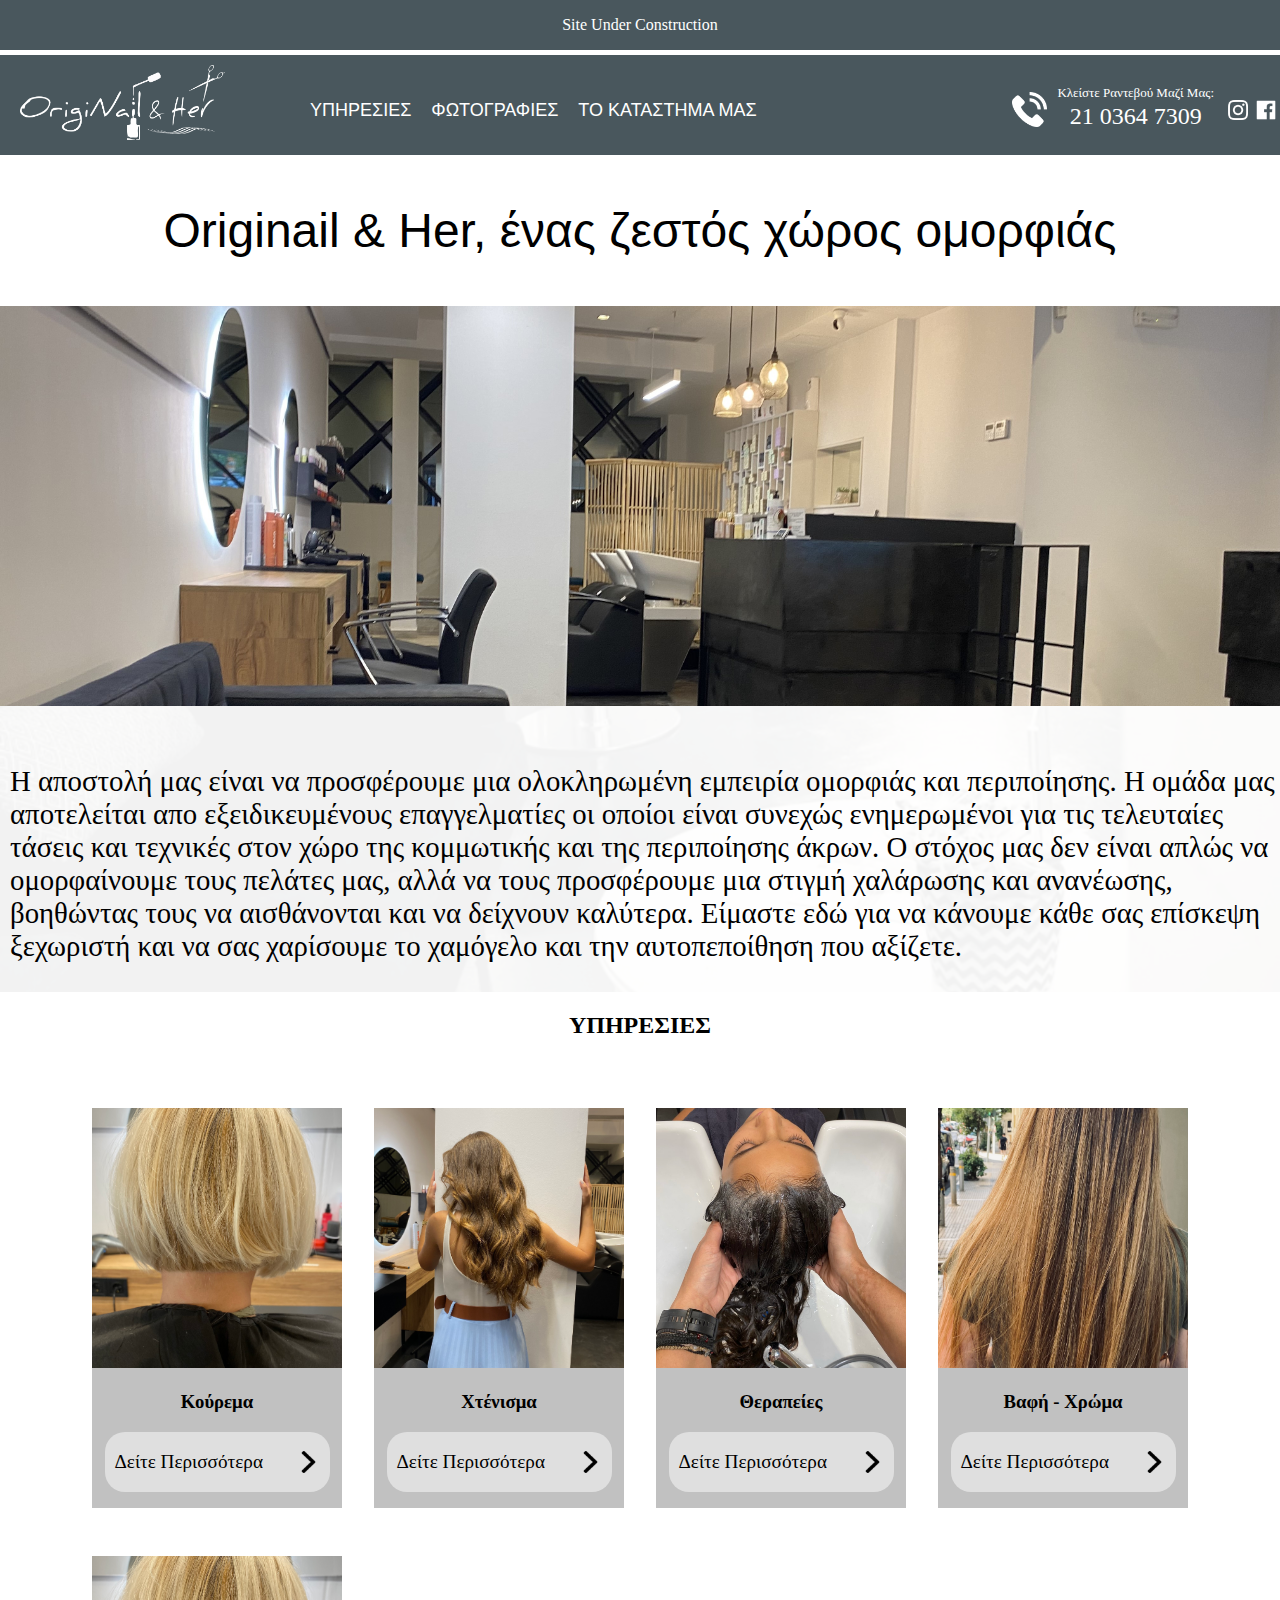
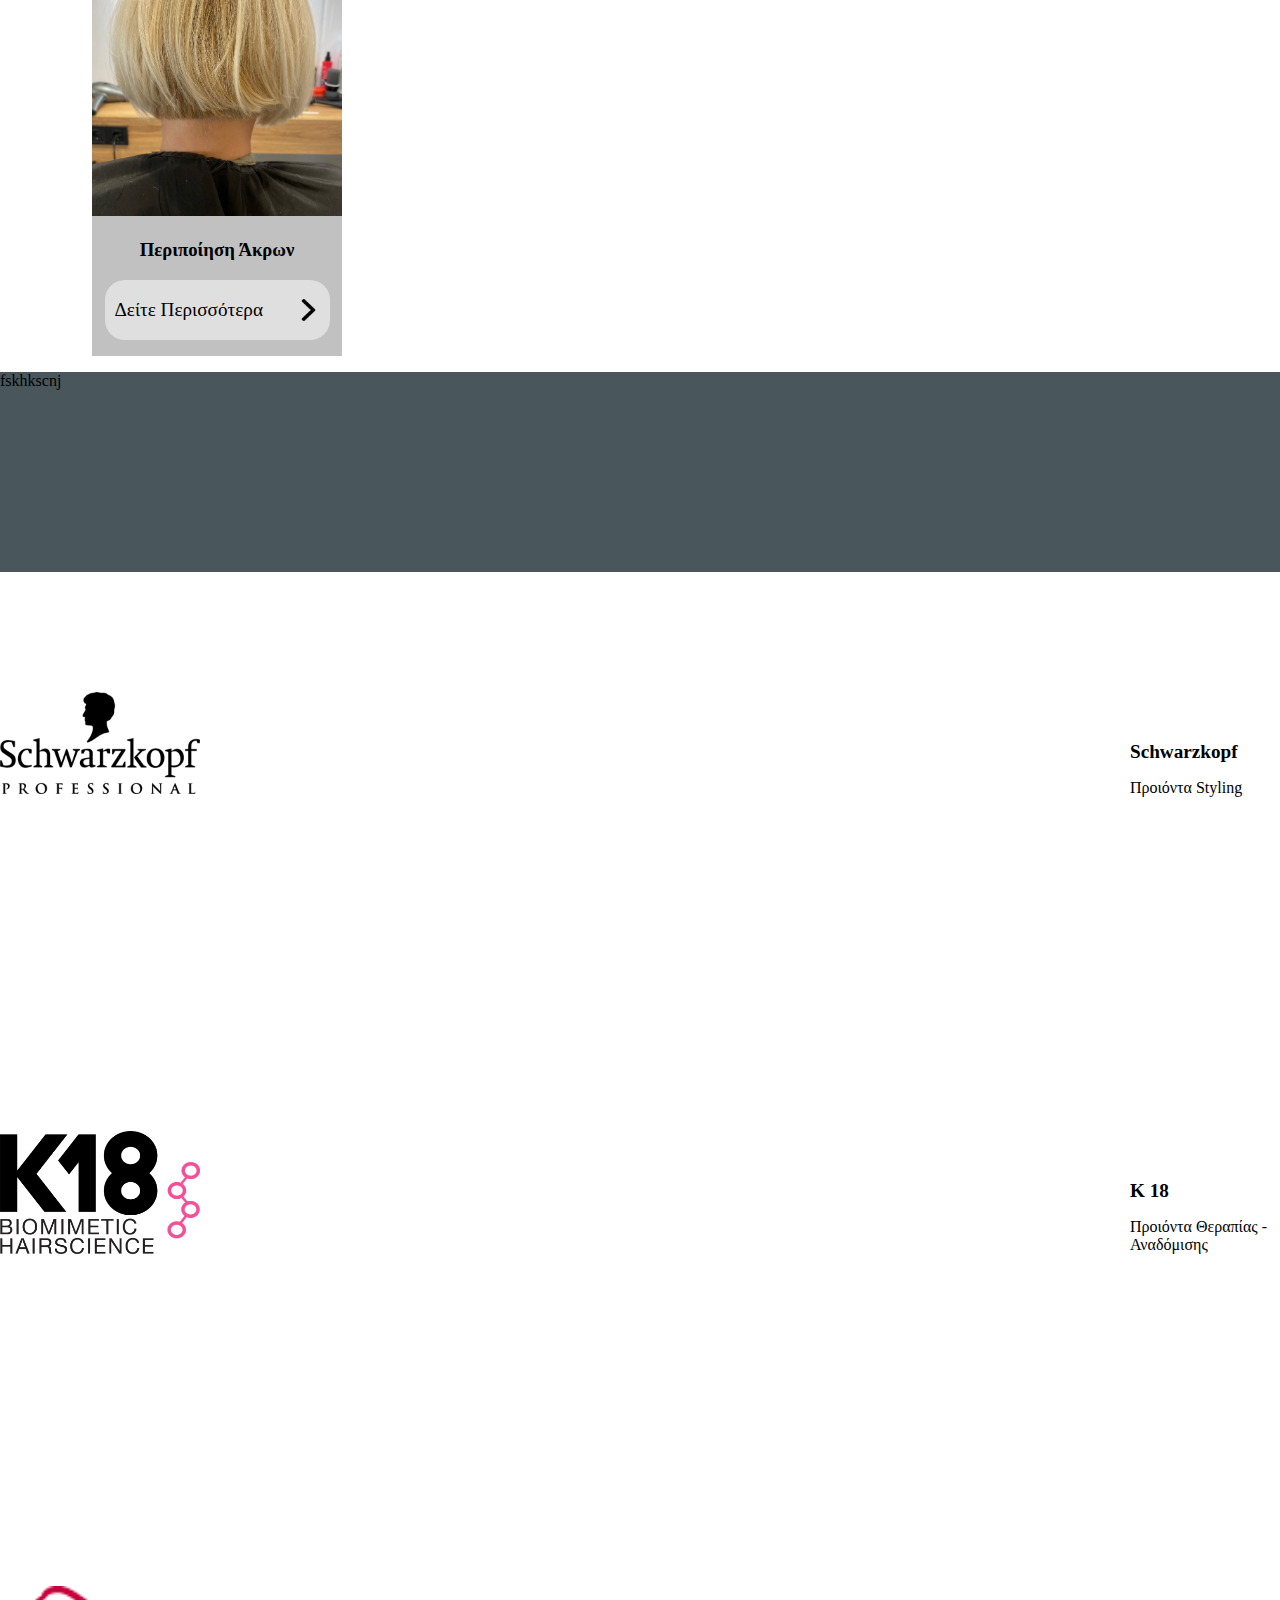
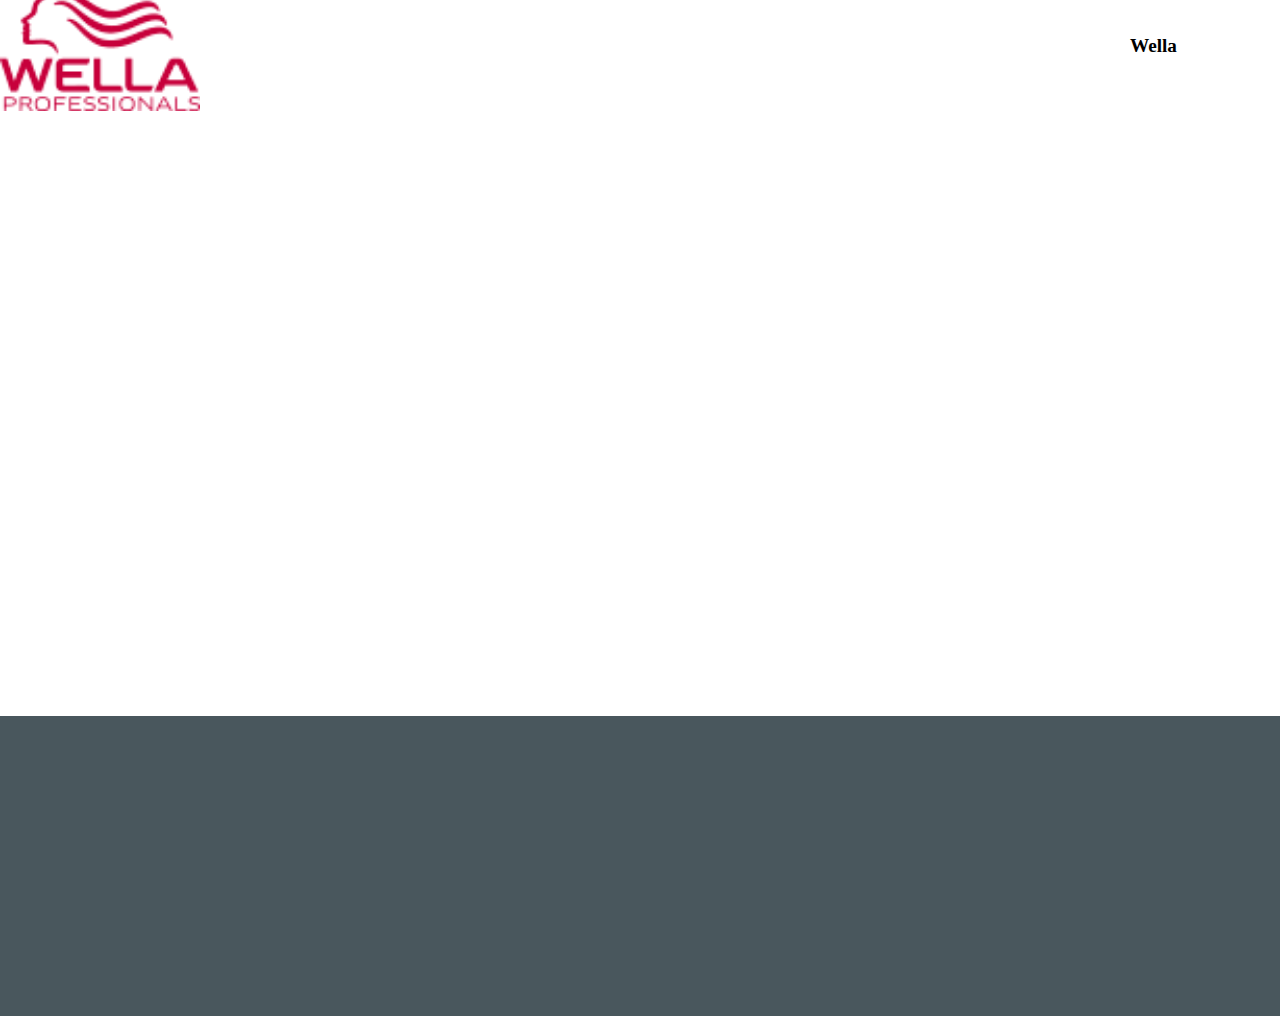
<file: index.html>
<!DOCTYPE html>
<html lang="el">
<head>
    <meta charset="UTF-8">
    <meta name="viewport" content="width=device-width, initial-scale=1.0">
    <meta name="author" content="Petros Fokianos"/>
    <title>Originail & Her</title>
    <link rel="stylesheet" href="/style.css">
    <script defer src="/script.js"></script>
</head>
<body>
    <div id="mobileMenu" class="hiddenMenu">
        <div id="mobileMenuBarContnet">
            <div id="mobileMenuBar">
                <div id="mobileMenuHeader">
                    <a href="#">
                        <img src="/images/cross-button.png" id="cross-button" alt="press here to close the menu bar">
                    </a>
                </div>
                <a href="/" id="mainLogoLink">
                    <img id="mainLogo" style="filter: invert(100);" src="/images/logo_white.png" alt="This is the Originail and Her Logo">
                </a>
                <div class="menuBar">
                    <button>ΥΠΗΡΕΣΙΕΣ</button>
                    <div id="subMenuBar">
                        <div class="subMenuBar">
                            <a href="/yphresies/kourema/">ΚΟΥΡΕΜΑ</a>
                            <a href="/yphresies/xtenisma/">ΧΤΕΝΙΣΜΑ</a>
                            <a href="/yphresies/therapeies/">ΘΕΡΑΠΙΕΣ</a>
                            <a href="/yphresies/vafh/">ΒΑΦΗ</a>
                            <a href="/yphresies/peripoihsh-akrwn/">ΠΕΡΙΠΟΙΗΣΗ ΑΚΡΩΝ</a>
                        </div>
                    </div>
    
                </div>
                <div class="menuBar">
                    <button onclick="window.location.href='fwtografies/'">ΦΩΤΟΓΡΑΦΙΕΣ</button>
                </div>
                <div class="menuBar">
                    <button onclick="window.location.href='to-katasthma-mas/';">ΤΟ ΚΑΤΑΣΤΗΜΑ ΜΑΣ</button>
                </div>
            </div>
        </div>
        
        <div id="mobileMenuBarFooter">
            <div class="mobileMenuBarTelephone">
                <a href="tel:2103647309" class="contactInfo">
                    <p>Κλείστε Ραντεβού Μαζί Μας:</p>
                    <p id="phoneNumber">21 0364 7309</p> 
                </a>
                <a href="tel:2103647309" class="contactInfo">
                    <img id="telephone" src="/images/telephone-call.png" alt="Call Us Here Icon">
                </a>
            </div>
            <div class="mobileMenuBarTelephone" id="mobileMenuSocial">
                <a href="https://www.facebook.com/originailkolonaki/">
                    <img class="social" src="/images/facebook.png" alt="This Button Goes to Out Facebook Page">
                </a>
                <p id="contactInfo"></p> 
                <a href="https://www.instagram.com/originailandher.gr/">
                    <img class="social" src="/images/instagram.png" alt="This Button Goes to Our Instagram Page">
                </a>
            </div>

        </div>
    </div>
    <div id="underConstruction">
        <p>Site Under Construction</p>
    </div>
    <div id="mobileMenuButton">
        <a href="#mobileMenu">
        <img src="/images/menu.png" alt="click to open menu bar">
        </a>
    </div>
    <div id="mainLogoPlaceholder">
        <a href="/" id="mainLogoLink">
            <img id="mainLogo" src="/images/logo_white.png" alt="This is the Originail and Her Logo">
        </a>
    </div>


    <div id="box1">
        <span>
            <div class="menuBar">
                <button>ΥΠΗΡΕΣΙΕΣ</button>
                <div id="subMenuBar">
                    <div class="subMenuBar">
                        <a href="/yphresies/kourema/">ΚΟΥΡΕΜΑ</a>
                        <a href="/yphresies/xtenisma/">ΧΤΕΝΙΣΜΑ</a>
                        <a href="/yphresies/therapeies/">ΘΕΡΑΠΙΕΣ</a>
                        <a href="/yphresies/vafh/">ΒΑΦΗ</a>
                        <a href="/yphresies/peripoihsh-akrwn/">ΠΕΡΙΠΟΙΗΣΗ ΑΚΡΩΝ</a>
                    </div>
                </div>

            </div>
            <div class="menuBar">
                <button onclick="window.location.href='/fwtografies/'">ΦΩΤΟΓΡΑΦΙΕΣ</button>
            </div>
            <div class="menuBar">
                <button onclick="window.location.href='/to-katasthma-mas/';">ΤΟ ΚΑΤΑΣΤΗΜΑ ΜΑΣ</button>
            </div>
        </span>
        <span>
            <a href="https://www.facebook.com/originailkolonaki/">
                <img class="social" src="/images/facebook.png" alt="This Button Goes to Out Facebook Page">
            </a>
            <p id="contactInfo"></p> 
            <a href="https://www.instagram.com/originailandher.gr/">
                <img class="social" src="/images/instagram.png" alt="This Button Goes to Our Instagram Page">
            </a>
            <a href="tel:2103647309" class="contactInfo" id="tabletContactInfo">
                <p>Κλείστε Ραντεβού Μαζί Μας:</p>
                <p id="phoneNumber">21 0364 7309</p> 
            </a>
            <a href="tel:2103647309" class="contactInfo">
                <img id="telephone" src="/images/telephone-call.png" alt="Call Us Here Icon">
            </a>
        </span>
    </div>
    
    <div id="backgroundImg" class="center-align">
        <div id="greetTitle">
            <p>Originail & Her, ένας ζεστός χώρος ομορφιάς</p>
        </div>
        <div id="opaque-bg">
            <div id="introduction-text">
                <p>
                    Η αποστολή μας είναι να προσφέρουμε μια ολοκληρωμένη εμπειρία ομορφιάς και περιποίησης. Η ομάδα μας αποτελείται απο εξειδικευμένους επαγγελματίες οι οποίοι είναι συνεχώς ενημερωμένοι για τις τελευταίες τάσεις και τεχνικές στον χώρο της κομμωτικής και της περιποίησης άκρων. Ο στόχος μας δεν είναι απλώς να ομορφαίνουμε τους πελάτες μας, αλλά να τους προσφέρουμε μια στιγμή χαλάρωσης και ανανέωσης, βοηθώντας τους να αισθάνονται και να δείχνουν καλύτερα. Είμαστε εδώ για να κάνουμε κάθε σας επίσκεψη ξεχωριστή και να σας χαρίσουμε το χαμόγελο και την αυτοπεποίθηση που αξίζετε.
                </p>
            </div>
            <div class="slider">
                <div class="images">
                    <img src="/images/slideshow/img1.jpg" class="slideshow-im" id="im1" alt="">
                    <img src="/images/slideshow/img2.jpg" class="slideshow-im" id="im2" alt="">
                    <img src="/images/slideshow/img3.jpg" class="slideshow-im" id="im3" alt="">
                    <img src="/images/slideshow/img4.jpg" class="slideshow-im" id="im4" alt="">
                    <img src="/images/slideshow/img5.jpg" class="slideshow-im" id="im5" alt="">
                    <img src="/images/slideshow/img1.jpg" class="slideshow-im" id="im1" alt="">
                </div>
            </div>
        </div>

    </div>
    <div>
        <div class="center-align">
            <h2>ΥΠΗΡΕΣΙΕΣ</h2>
        </div>
        <div class="center-align">
            <div id="product-grid">
                <div id="product-5" class="product-item">
                        <img src="/images/other/kourema.jpg" class="product-image">
                        <div class="center-align">
                            <h3>Κούρεμα</h3>
                            <a href="/yphresies/kourema/" class="yphresies-button">
                                <p class="yphresies-button-text">Δείτε Περισσότερα</p>
                                <img src="/images/right-arrow.png" class="right-arrow-img">
                            </a>
                        </div>
                </div>
                <div id="product-4" class="product-item">
                    <img src="/images/other/xtenisma.jpg" class="product-image">
                    <div class="center-align">
                        <h3>Χτένισμα</h3>
                        <a href="/yphresies/xtenisma/" class="yphresies-button">
                            <p class="yphresies-button-text">Δείτε Περισσότερα</p>
                            <img src="/images/right-arrow.png" class="right-arrow-img">
                        </a>
                    </div>
                </div>
                <div id="product-3" class="product-item">
                    <img src="/images/other/therapeies.jpg" class="product-image">
                    <div class="center-align">
                        <h3>Θεραπείες</h3>
                        <a href="/yphresies/therapeies/" class="yphresies-button">
                            <p class="yphresies-button-text">Δείτε Περισσότερα</p>
                            <img src="/images/right-arrow.png" class="right-arrow-img">
                        </a>
                    </div>
                </div>
                <div id="product-2" class="product-item">
                    <img src="/images/other/vafh.jpg" class="product-image">
                    <div class="center-align">
                        <h3>Βαφή - Χρώμα</h3>
                        <a href="/yphresies/vafh/" class="yphresies-button">
                            <p class="yphresies-button-text">Δείτε Περισσότερα</p>
                            <img src="/images/right-arrow.png" class="right-arrow-img">
                        </a>
                    </div>
                </div>
                <div id="product-1" class="product-item">
                    <img src="/images/other/kourema.jpg" class="product-image">
                    <div class="center-align">
                        <h3>Περιποίηση Άκρων</h3>
                        <a href="/yphresies/peripoihsh-akrwn/" class="yphresies-button">
                            <p class="yphresies-button-text">Δείτε Περισσότερα</p>
                            <img src="/images/right-arrow.png" class="right-arrow-img">
                        </a>
                    </div>
                </div>
            </div>
        </div>
    </div>
    <div id="brands-cointainer"> 
        <p>fskhkscnj</p>
    </div>
    <div>
        <div id="product-list" class="center-align">
            <div class="product-border">
                <img class="product-icon" src="/images/brands/schwarzkopf.png" alt="schwarzkopf logo">
                <div class="product-text">
                    <p class="product-name">Schwarzkopf</p>
                    <p class="product-desc">Προιόντα Styling</p>
                </div>
            </div>
            <div class="product-border">
                <img class="product-icon" src="/images/brands/k18.png" alt="k18 logo">
                <div class="product-text">
                    <p class="product-name">K 18</p>
                    <p class="product-desc">Προιόντα Θεραπίας - Αναδόμισης</p>
                </div>
            </div>
            <div class="product-border">
                <img class="product-icon" src="/images/brands/wella.png" alt="wella logo">
                <div class="product-text">
                    <p class="product-name">Wella</p>
                    <p class="product-desc"></p>
                </div>
            </div>
        </div>
    </div>
    <div id="footer">

    </div>
</body>
</html>
</file>
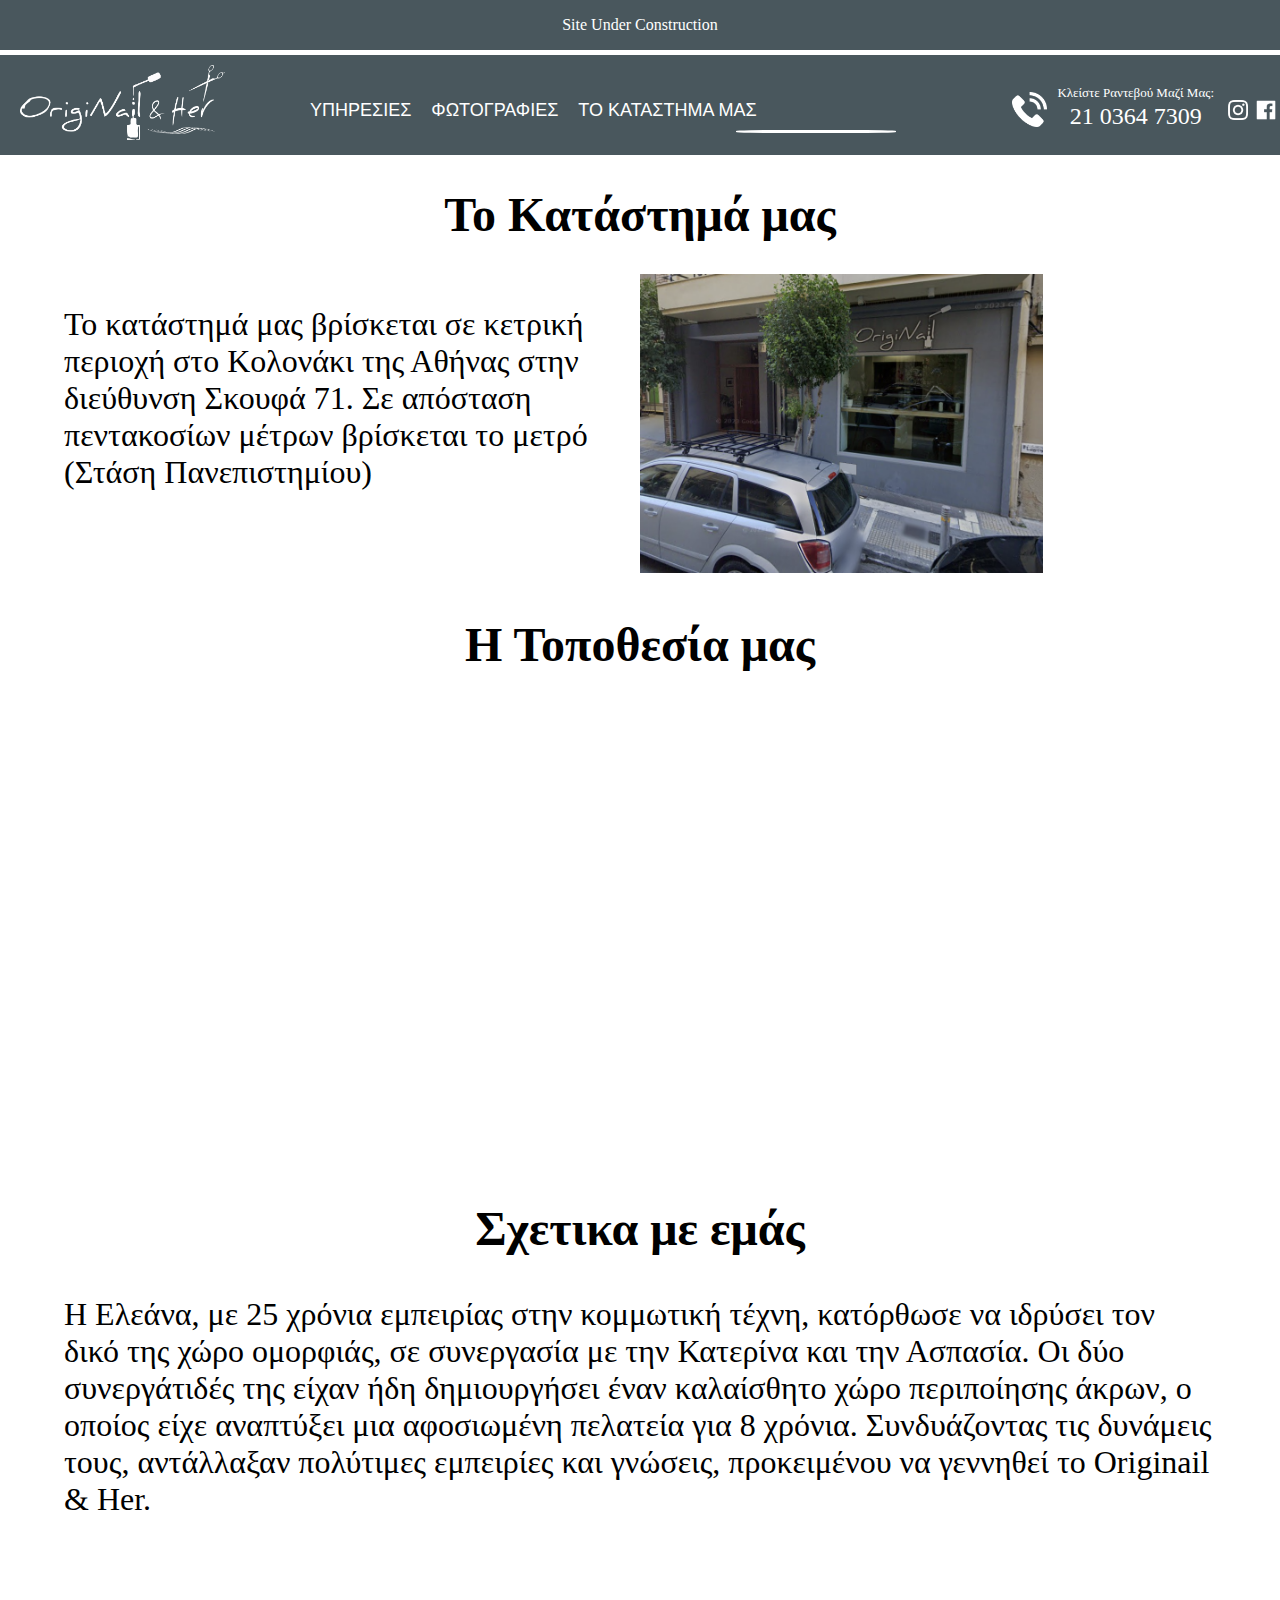
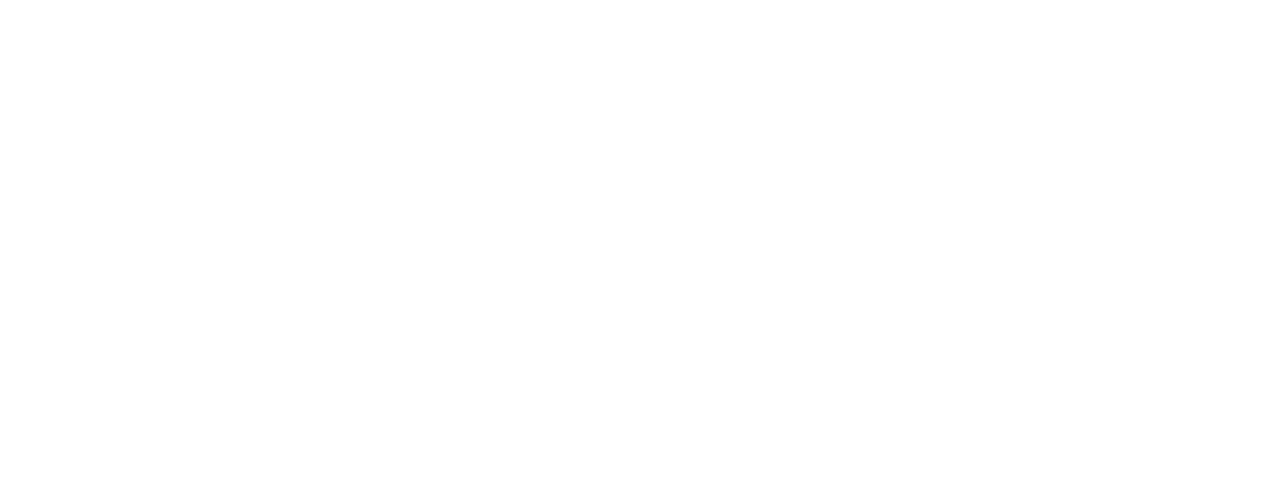
<file: to-katasthma-mas/index.html>
<!DOCTYPE html>
<html lang="el">
<head>
    <meta charset="UTF-8">
    <meta name="viewport" content="width=device-width, initial-scale=1.0">
    <title>Originail & Her</title>
    <link rel="stylesheet" href="/style.css">
    <link rel="stylesheet" href="wres.css">
    <script defer src="/script.js"></script>
</head>
<body>
    <div id="mobileMenu" class="hiddenMenu">
        <div id="mobileMenuBarContnet">
            <div id="mobileMenuBar">
                <div id="mobileMenuHeader">
                    <a href="#">
                        <img src="/images/cross-button.png" id="cross-button" alt="press here to close the menu bar">
                    </a>
                </div>
                <a href="/" id="mainLogoLink">
                    <img id="mainLogo" style="filter: invert(100);" src="/images/logo_white.png" alt="This is the Originail and Her Logo">
                </a>
                <div class="menuBar">
                    <button>ΥΠΗΡΕΣΙΕΣ</button>
                    <div id="subMenuBar">
                        <div class="subMenuBar">
                            <a href="/yphresies/kourema/">ΚΟΥΡΕΜΑ</a>
                            <a href="/yphresies/xtenisma/">ΧΤΕΝΙΣΜΑ</a>
                            <a href="/yphresies/therapeies/">ΘΕΡΑΠΙΕΣ</a>
                            <a href="/yphresies/vafh/">ΒΑΦΗ</a>
                            <a href="/yphresies/peripoihsh-akrwn/">ΠΕΡΙΠΟΙΗΣΗ ΑΚΡΩΝ</a>
                        </div>
                    </div>
    
                </div>
                <div class="menuBar">
                    <button onclick="window.location.href='/fwtografies/'">ΦΩΤΟΓΡΑΦΙΕΣ</button>
                </div>
                <div class="menuBar">
                    <button onclick="window.location.href='/to-katasthma-mas/';">ΤΟ ΚΑΤΑΣΤΗΜΑ ΜΑΣ</button>
                </div>
            </div>
        </div>
        
        <div id="mobileMenuBarFooter">
            <div class="mobileMenuBarTelephone">
                <a href="tel:2103647309" class="contactInfo">
                    <p>Κλείστε Ραντεβού Μαζί Μας:</p>
                    <p id="phoneNumber">21 0364 7309</p> 
                </a>
                <a href="tel:2103647309" class="contactInfo">
                    <img id="telephone" src="/images/telephone-call.png" alt="Call Us Here Icon">
                </a>
            </div>
            <div class="mobileMenuBarTelephone" id="mobileMenuSocial">
                <a href="https://www.facebook.com/originailkolonaki/">
                    <img class="social" src="/images/facebook.png" alt="This Button Goes to Out Facebook Page">
                </a>
                <p id="contactInfo"></p> 
                <a href="https://www.instagram.com/originailandher.gr/">
                    <img class="social" src="/images/instagram.png" alt="This Button Goes to Our Instagram Page">
                </a>
            </div>

        </div>
    </div>
    <div id="underConstruction">
        <p>Site Under Construction</p>
    </div>
    <div id="mobileMenuButton">
        <a href="#mobileMenu">
        <img src="/images/menu.png" alt="click to open menu bar">
        </a>
    </div>
    <div id="mainLogoPlaceholder">
        <a href="/" id="mainLogoLink">
            <img id="mainLogo" src="/images/logo_white.png" alt="This is the Originail and Her Logo">
        </a>
    </div>


    <div id="box1">
        <span>
            <div class="menuBar">
                <button>ΥΠΗΡΕΣΙΕΣ</button>
                <div id="subMenuBar">
                    <div class="subMenuBar">
                        <a href="/yphresies/kourema/">ΚΟΥΡΕΜΑ</a>
                        <a href="/yphresies/xtenisma/">ΧΤΕΝΙΣΜΑ</a>
                        <a href="/yphresies/therapeies/">ΘΕΡΑΠΙΕΣ</a>
                        <a href="/yphresies/vafh/">ΒΑΦΗ</a>
                        <a href="/yphresies/peripoihsh-akrwn/">ΠΕΡΙΠΟΙΗΣΗ ΑΚΡΩΝ</a>
                    </div>
                </div>

            </div>
            <div class="menuBar">
                <button onclick="window.location.href='/fwtografies/'">ΦΩΤΟΓΡΑΦΙΕΣ</button>
            </div>
            <div class="menuBar">
                <button onclick="window.location.href='/to-katasthma-mas/';">ΤΟ ΚΑΤΑΣΤΗΜΑ ΜΑΣ</button>
                <div id="line-wres-leitourgias"></div>
            </div>
        </span>
        <span>
            <a href="https://www.facebook.com/originailkolonaki/">
                <img class="social" src="/images/facebook.png" alt="This Button Goes to Out Facebook Page">
            </a>
            <p id="contactInfo"></p> 
            <a href="https://www.instagram.com/originailandher.gr/">
                <img class="social" src="/images/instagram.png" alt="This Button Goes to Our Instagram Page">
            </a>
            <a href="tel:2103647309" class="contactInfo">
                <p>Κλείστε Ραντεβού Μαζί Μας:</p>
                <p id="phoneNumber">21 0364 7309</p> 
            </a>
            <a href="tel:2103647309" class="contactInfo">
                <img id="telephone" src="/images/telephone-call.png" alt="Call Us Here Icon">
            </a>
        </span>
    </div>
    <div class="center-align">
        <div>
            <h1 id="header-size" class="center-align">Το Κατάστημά μας</h1>
            <div id="to-katastima-mas">
                <p id="location-text">
                    Το κατάστημά μας βρίσκεται σε κετρική περιοχή στο Κολονάκι της Αθήνας στην διεύθυνση Σκουφά 71. Σε απόσταση πεντακοσίων μέτρων βρίσκεται το μετρό (Στάση Πανεπιστημίου)
                </p>
                <img src="/images/other/to-katastima-mas.png" id="to-katastima-mas-image" alt="An Image of our salon">

            </div>
            <div class="center-align">
                <h2 id="header-size">Η Τοποθεσία μας</h2>
                <iframe src="https://www.google.com/maps/embed?pb=!1m18!1m12!1m3!1d665.3303321839333!2d23.7370953113303!3d37.98153238885658!2m3!1f0!2f0!3f0!3m2!1i1024!2i768!4f13.1!3m3!1m2!1s0x14a1bd382928b54f%3A0x2f484089b3b081d4!2sORIGINAIL%20%26%20HER!5e0!3m2!1sen!2sgr!4v1723974449184!5m2!1sen!2sgr" width="90%" height="450" style="border:0;" allowfullscreen="" loading="lazy" referrerpolicy="no-referrer-when-downgrade"></iframe>
            </div>
        </div>
        <div>
            <h2 id="header-size" class="center-align">Σχετικα με εμάς</h2>
            <p id="about-us-text">
                Η Ελεάνα, με 25 χρόνια εμπειρίας στην κομμωτική τέχνη, κατόρθωσε να ιδρύσει τον δικό της χώρο ομορφιάς, σε συνεργασία με την Κατερίνα και την Ασπασία. Οι δύο συνεργάτιδές της είχαν ήδη δημιουργήσει έναν καλαίσθητο χώρο περιποίησης άκρων, ο οποίος είχε αναπτύξει μια αφοσιωμένη πελατεία για 8 χρόνια. Συνδυάζοντας τις δυνάμεις τους, αντάλλαξαν πολύτιμες εμπειρίες και γνώσεις, προκειμένου να γεννηθεί το Originail & Her.
            </p>
        </div>
        <div id="glass-cover" class="hidden">
            <div id="table-wres-leitourgias">
                <h1 id="wres-leitourgias">Ωρες Λειτουργίας</h1>
                <div id="daysOfWeek">
                    <p>Δευτέρα</p>
                    <p>Τρίτη</p>
                    <p>Τετάρτη</p>
                    <p>Πέμπτη</p>
                    <p>Παρασκευή</p>
                    <p>Σάββατο</p>
                    <p>Κυριακή</p>
                </div>
                <div id="hoursOfWeek">
                    <p>Κλειστά</p>
                    <p>9:00-20:00</p>
                    <p>9:00-17:00</p>
                    <p>9:00-20:00</p>
                    <p>9:00-20:00</p>
                    <p>9:00-17:00</p>
                    <p>Κλειστά</p>
                </div>    
            </div>
            <div>
                <p>
                    Επικοινωνίστε μαζί μας
                </p>
            </div>
        </div>
    </div>

</body>
</html>
</file>
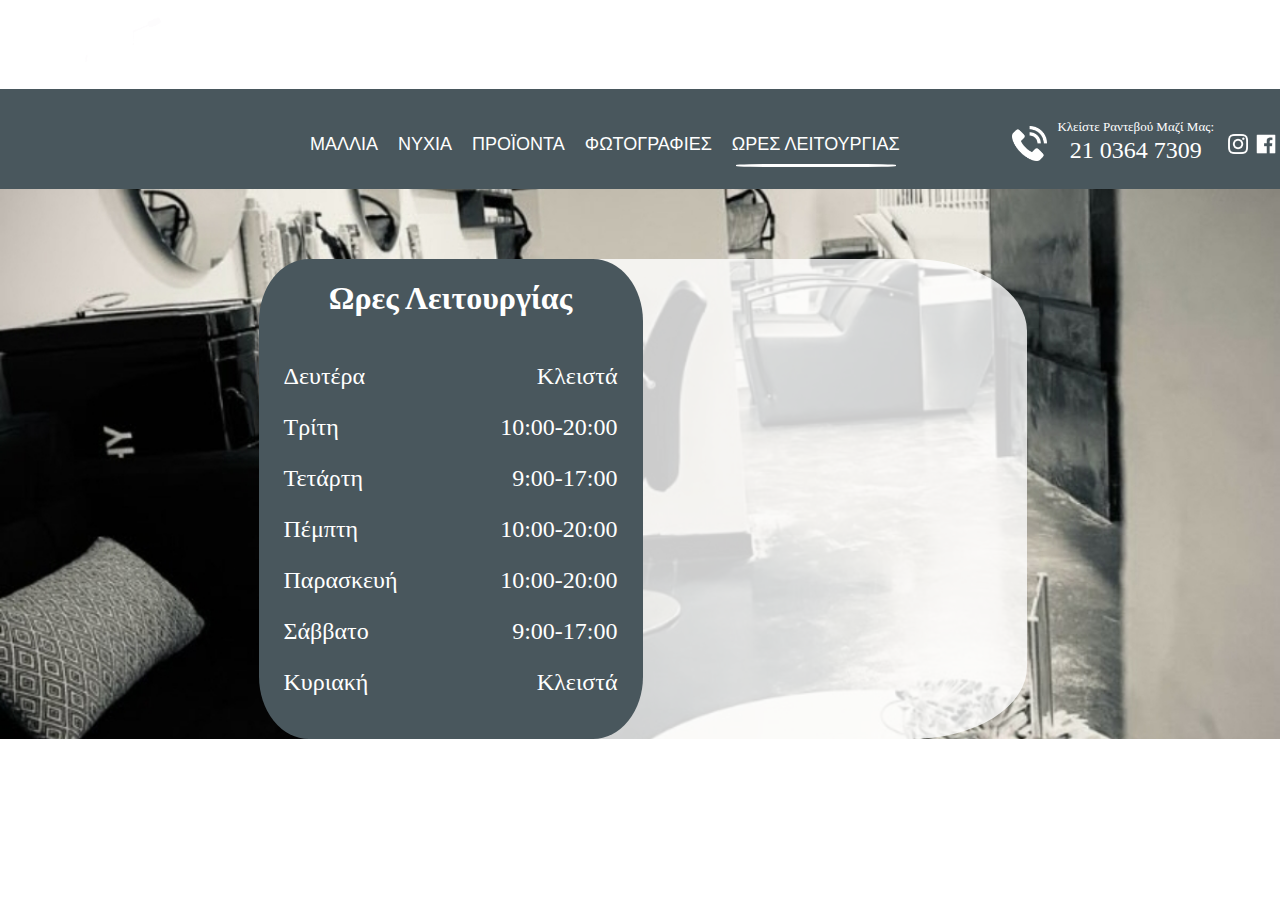
<file: wres-leitourgias.html>
<!DOCTYPE html>
<html lang="el">
<head>
    <meta charset="UTF-8">
    <meta name="viewport" content="width=device-width, initial-scale=1.0">
    <title>Originail & Her</title>
    <link rel="stylesheet" href="style.css">
    <link rel="stylesheet" href="wres.css">
    <script defer src="script.js"></script>
</head>
<body>
    <a href="index.html">
        <img id="mainLogo" src="images/logo_white.png" alt="This is the Originail and Her Logo">
    </a>
    <div id="box1">
        <span>
            <div class="menuBar">
                <button>ΜΑΛΛΙΑ</button>
                <div class="subMenuBar">
                    <a href="">ΚΟΥΡΕΜΑ</a>
                    <a href="">ΧΤΕΝΙΣΜΑ</a>
                    <a href="">ΛΟΥΣΙΜΟ</a>
                </div>
            </div>
            <div class="menuBar" id="nyxia">
                <button>ΝΥΧΙΑ</button>
                <div class="subMenuBar">
                    <a href="">ΜΑΝΙΚΙΟΥΡ</a>
                    <a href="">ΠΕΝΤΙΚΙΟΥΡ</a>
                    </div>
            </div>
            <div class="menuBar">
                <button onclick="window.location.href='proionta.html';">ΠΡΟΪΟΝΤΑ</button>
            </div>
            <div class="menuBar">
                <button onclick="window.location.href='fwtografies.html'">ΦΩΤΟΓΡΑΦΙΕΣ</button>
            </div>
            <div class="menuBar">
                    <button onclick="window.location.href='wres-leitourgias.html';">ΩΡΕΣ ΛΕΙΤΟΥΡΓΙΑΣ</button>
                    <div id="line-wres-leitourgias"></div>
            </div>
        </span>
        <span>
            <a href="https://www.facebook.com/originailkolonaki/">
                <img class="social" src="images/facebook.png" alt="This Button Goes to Out Facebook Page">
            </a>
            <p id="contactInfo"></p> 
            <a href="https://www.instagram.com/originailandher.gr/">
                <img class="social" src="images/instagram.png" alt="This Button Goes to Our Instagram Page">
            </a>
            <a href="tel:2103647309" class="contactInfo">
                <p>Κλείστε Ραντεβού Μαζί Μας:</p>
                <p id="phoneNumber">21 0364 7309</p> 
            </a>
            <a href="tel:2103647309" class="contactInfo">
                <img id="telephone" src="images/telephone-call.png" alt="Call Us Here Icon">
            </a>
        </span>
    </div>
    <div id="backgroundImg" class="center-align">
        <div id="glass-cover" class="hidden">
            <div id="table-wres-leitourgias">
                <h1 id="wres-leitourgias">Ωρες Λειτουργίας</h1>
                <div id="daysOfWeek">
                    <p>Δευτέρα</p>
                    <p>Τρίτη</p>
                    <p>Τετάρτη</p>
                    <p>Πέμπτη</p>
                    <p>Παρασκευή</p>
                    <p>Σάββατο</p>
                    <p>Κυριακή</p>
                </div>
                <div id="hoursOfWeek">
                    <p>Κλειστά</p>
                    <p>10:00-20:00</p>
                    <p>9:00-17:00</p>
                    <p>10:00-20:00</p>
                    <p>10:00-20:00</p>
                    <p>9:00-17:00</p>
                    <p>Κλειστά</p>
                </div>    
            </div>
        </div>
    </div>

</body>
</html>
</file>
<file: style.css>
body{
    margin: 0px;
}

#mainLogoPlaceholder{
    position: absolute;
    float: left;
    height: fit-content;
    width: auto;
    z-index: 0;
}


#mainLogo{
    height: 75px;
    margin-left: 20px;
    margin-top: 10px;
}

#box1{
    height: 100px;
    width: auto;
    background-color: #49575d;
    padding-left: 300px;
    overflow: hidden;
}

#subMenuBar{
    position: absolute;
    display: flex;
    flex-direction: row;
    margin-top: 75px;
    margin-left: -13px;
    box-shadow: 2px 2px 5px hwb(0 20% 80%);
}

#mobileMenuBar{
    width: 100%;
    height: auto;
    display: flex;
    flex-direction: column;
    align-items: center;
}

#mobileMenu:target{
    height: 100%;
    width: 80%;
    background-color: white;
    position: fixed;
    display: flex;
    flex-direction: column;
    z-index: 2;
    
    animation-name: menuSlide;
    animation-duration: 0.5s;
}

#mobileMenuBarContnet{
    flex: 1;
}

#mobileMenuButton{
    position: absolute;
    z-index: 1;
    filter: invert(100);
    margin-top: 20px;
    margin-left: 10px;
}

#mobileMenuHeader{
    background-color: #49575d;
    width: 100%;
    height: 45px;
}

#cross-button{
    width: 40px;
    float: right;
    filter: invert(100%);
}

#contactInfo{
    float: right;
    color: white;
    margin-top: 50px;
}

#backgroundImg{
    width: auto;
    height: fit-content;
    background-image: url(images/background.jpg);
    background-size: cover;
    background-position: center;
    background-repeat: no-repeat;
    float: none;
}

#white-fade{
    width: 100%;
    height: fit-content;
    background-color: rgba(255, 255, 255, 0.8);
}

#opaque-bg{
    background-color: rgba(255, 255, 255, 0.95);
    width: 100%;
    height: 100%;
    display: flex;
    flex-direction: row;
}

#greetTitle{
    color: rgb(0, 0, 0);
    font-size: xxx-large;
    font-family: 'Helvetica', Courier, monospace;
    text-align: center;
    background-color: white;
    width: 100%;
    
}

#phoneNumber{
    text-align: center;
    font-size: 1.5rem;
    margin-top: 0px;
    gap: 0;
}

#telephone{
    height: 35px;
    margin-top: 17px;
    filter: invert();
}


#introduction-text{
    float: left;
    width: auto;
    margin-top: 30px;
    margin-left: 10px;
    font-size: 1.8rem;
}

#product-grid{
    display: grid;
    margin-top: 50px;
    grid-template-columns: 250px 250px 250px 250px;
    grid-auto-rows: 400px;
    grid-auto-flow: row;
    grid-gap: 3em 2em;
}

#product-list{
    display: grid;
    grid-template-rows: 400px 400px 400px 400px;
    grid-auto-rows: 400px;
    grid-auto-flow: column;
    grid-gap: 3em 2em;
}

#footer{
    width: auto;
    height: 300px;
    background-color: #49575d;
}

#nyxia{
    margin-left: 75px;
}

#brands-cointainer{
    width: 100%;
    height: 200px;
    background-color: #49575d;
}

.contactInfo{
    font-size: small;
    float: right;
    color: white;
    margin-right: 10px;
    margin-top: 20px;
    line-height: 10px;
    cursor: pointer;
    text-decoration: none;
}

.menuBar button{
    float: left;
    margin-top: 35px;
    background-color: #49575d;
    color: white;
    font-size: large;
    padding: 10px 10px;
    border: none;
    cursor: pointer;
}

.menuBar a{
    display: block;
    color: black;
    text-decoration: none;
    padding: 10px 15px;
}
.menuBar .subMenuBar{
    display: none;
    position: relative;
    background-color: white;
    min-width: 100px;
    text-align: center;
}

.menuBar:hover .subMenuBar{
    display: block;
}

.menuBar:hover button{
    background-color: hsl(0, 0%, 59%);
}

.menuBar a:hover{
    background-color: #cecece;
}

.center-align{
    display: flex;
    flex-direction: column;
    align-items: center;
    overflow: hidden;
}

.images{
    display: flex;
    width: 100%;
    height: auto;
    animation: slideshow 20s infinite;
}

.slider{
    float: left;
    width: 300%;
    height: 400px;
    position: relative;
    margin-top: 70px;
    margin-right: 30px;
    overflow: hidden;
}

.slideshow-im{
    width: 100%;
    flex-shrink: 0;
}

.slideshow-im img{
    width: 100%;
    height: 100%;
    object-fit: cover;
}

.product-item{
    background-color: rgb(193, 193, 193);
    width: 250px;
    height: 400px;
    overflow: hidden;
}

.product-image{
    width: 100%;
    height: 65%;
    object-fit: cover;
}

.yphresies-button-text{
    float: left;
    padding-left: 10px;
}

.right-arrow-img{
    width: 10%;
    float: right;
    margin-top: 8.5%;
    padding-right: 10px;
}

.product-item:hover {
    transform: scale(1.1);
    transition: transform 0.5s;
    background-color: rgb(185, 185, 185);
    cursor: default;
}

.yphresies-button{
    text-decoration: none;
    font-size: 1.2rem;
    color: black;
    background-color: #dfdfdf;
    border-radius: 20px;
    width: 90%;
}

.product-icon{
    width: 200px;
    height: auto;
    float: left;
    margin-right: 30px;
}

.product-text{
    float: right;
    text-align: left;
    margin-top: 30px;
    width: 150px;
    margin-left: 40px;
}

.product-name{
    font-size: 1.2rem;
    font-weight: bold;
    margin-bottom: 0px;
}

.product-border{
    margin-bottom: 40px;
}

@keyframes slideshow{
    0% { transform: translateX(0%); }
    16.66% { transform: translateX(0%); }
    19.99% { transform: translateX(-100%); }
    33.32% { transform: translateX(-100%); }
    36.65% { transform: translateX(-200%); }
    49.98% { transform: translateX(-200%); }
    53.31% { transform: translateX(-300%); }
    66.64% { transform: translateX(-300%); }
    69.97% { transform: translateX(-400%); }
    83.3% { transform: translateX(-400%); }
    86.63% { transform: translateX(-500%); }
    100% { transform: translateX(-500%); }
}

.social{
    float: right;
    width: 20px;
    margin-top: 45px;
    margin-left: 4px;
    margin-right: 4px;
    filter: invert(100);
}

.hidden{
    opacity: 0;
    transition: all 1s;
}

.hiddenMenu{
    display: none;
}

.show{
    opacity: 1;
}

#underConstruction{
    width: 100%;
    background-color: #49575d;
    text-align: center;
    color: white;
    height: auto;
    margin: 0px;
    margin-top: 0px;
    position: relative;
    display: flex;
    flex-direction: column;
    float: none;
    margin-bottom: 5px;
}

#mobileMenuBarFooter{
    background-color: #49575d;
    width: 100%;
    display: flex;
    flex-direction: column;
    justify-content: center;
}

.mobileMenuBarTelephone{
    display: flex;
    flex-direction: row-reverse;
    justify-content: center;
}

#mobileMenuSocial{
    margin-top: -40px;
    margin-bottom: 30px;
}

@media (max-width: 1037px){
    #mainLogoPlaceholder{
        position: relative;
        float: none;
        background-color: #49575d;
        align-items: center;
        height: fit-content;
        width: 100%;
        display: flex;
        justify-content: center;
    }
    #box1{
        padding-left: 10px;
    }
}

@media (max-width:746px){
    #tabletContactInfo{
        display: none;
    }
}

@media (max-width: 1403px){
    #opaque-bg{
        display: flex;
        flex-direction: column-reverse;
    }
    .slider{
        width: 100%;
        margin-top: 0px;
    }

}

@media (max-width: 1138px){
    #product-grid{
        grid-template-columns: 250px 250px 250px;
    }
}

@media (max-width: 829px){
    #product-grid{
        grid-template-columns: 250px 250px;
    }
}
@media (max-width: 543px){
    #product-grid{
        grid-template-columns: 250px;
    }

    .product-item{
        width: 250px;
    }
}

@media (max-width: 578px){
    #box1{
        display: none;
    }
    #contactInfo{
        float: none;

    }
    #greetTitle{
        font-size: x-large;
    }
}

@media (min-width: 578px){
    #mobileMenu:target,
    #mobileMenu,
    #mobileMenuButton{
        display: none;
    }
}

@keyframes menuSlide{
    0%{
        transform: translateX(-100%);
    }
    100%{
        transform: translateX(0px);
    }
}
</file>
<file: to-katasthma-mas/wres.css>
#table-wres-leitourgias{
    float: left;
    background-color: #49575d;
    height: 480px;
    width: 50%;
    border-radius: 13%;
    overflow: hidden;
}

#daysOfWeek{
    float: left;
    color: white;
    margin-left: 25px;
    font-size: x-large;
}

#hoursOfWeek{
    float: right;
    color: white;
    margin-right: 25px;
    font-size: x-large;
    text-align: right;
}

#wres-leitourgias{
    text-align: center;
    color: white;
}

#line-wres-leitourgias{
    position: absolute;
    width: 160px;
    height: 3px;
    border-radius: 30%;
    background-color: white;
    margin-top: 75px;
    margin-left: 436px;
}

#glass-cover{
    float: left;
    background-color: rgba(255, 255, 255,0.8);
    backdrop-filter: blur(100);
    height: 480px;
    width: 60%;
    margin-top: 70px;
    margin-left: 5px;
    border-radius: 15%;
}

#location-text{
    font-size: 2rem;
    width: 50%;
    float: left;
}

#to-katastima-mas{
    width: fit-content;
    margin-left: 5%;
    margin-right: 5%;
}

#to-katastima-mas-image{
    width: 35%;
    height: auto;
}

#about-us-text{
    font-size: 2rem;
    margin-left: 5%;
    margin-right: 5%;
}

#header-size{
    font-size: 3rem;
}
</file>
<file: wres.css>
#table-wres-leitourgias{
    float: left;
    background-color: #49575d;
    height: 480px;
    width: 50%;
    border-radius: 13%;
    overflow: hidden;
}

#daysOfWeek{
    float: left;
    color: white;
    margin-left: 25px;
    font-size: x-large;
}

#hoursOfWeek{
    float: right;
    color: white;
    margin-right: 25px;
    font-size: x-large;
    text-align: right;
}

#wres-leitourgias{
    text-align: center;
    color: white;
}

#line-wres-leitourgias{
    position: absolute;
    width: 160px;
    height: 3px;
    border-radius: 30%;
    background-color: white;
    margin-top: 75px;
    margin-left: 436px;
}

#glass-cover{
    float: left;
    background-color: rgba(255, 255, 255,0.8);
    backdrop-filter: blur(100);
    height: 480px;
    width: 60%;
    margin-top: 70px;
    margin-left: 5px;
    border-radius: 15%;
}
</file>
